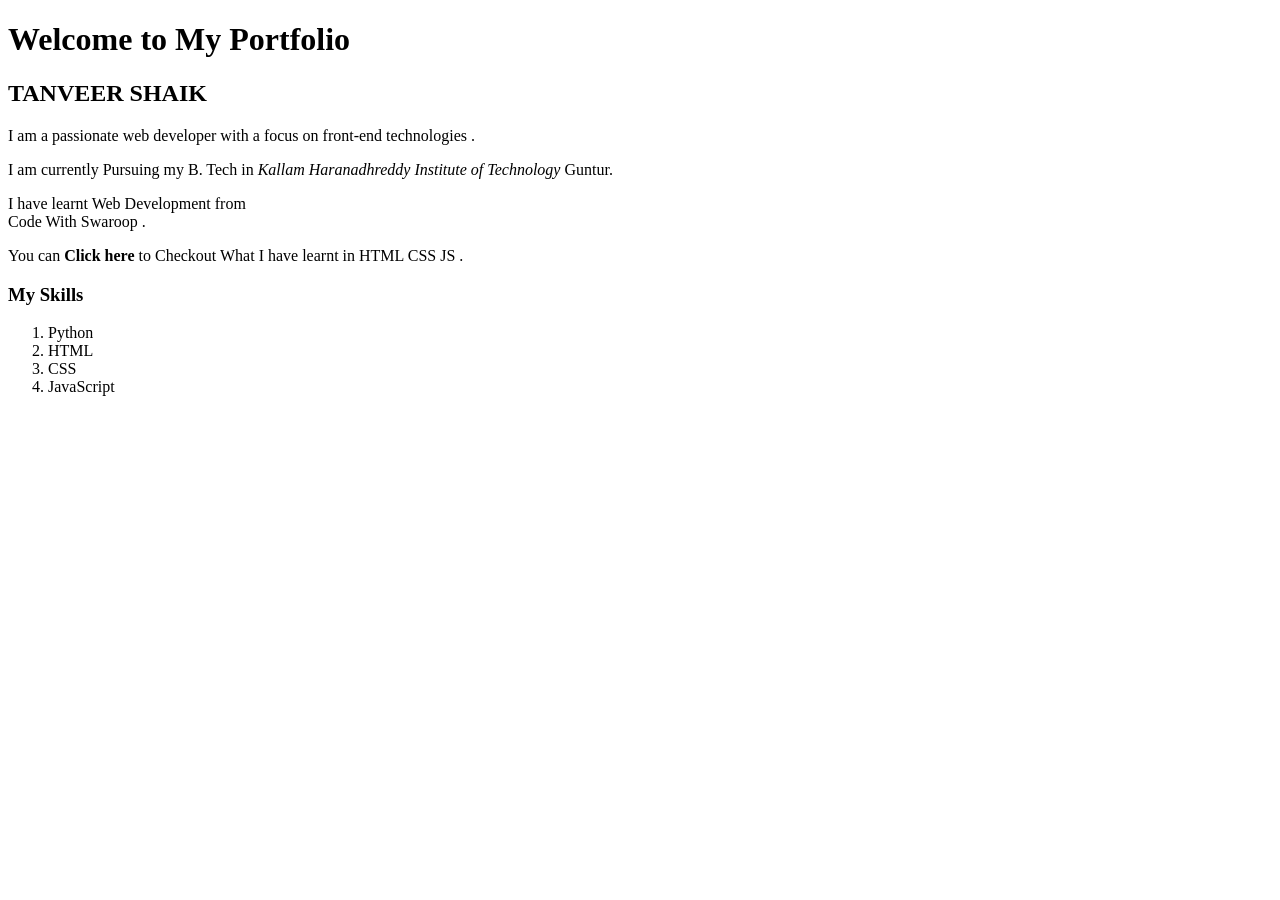
<file: Day_1/index.html>
<!DOCTYPE html>
<html lang="en">
<head>
    <meta charset="UTF-8">
    <meta name="viewport" content="width=device-width, initial-scale=1.0">
    <title>Document</title>
</head>
<body>
    <h1>Welcome to My Portfolio</h1>

    <h2>TANVEER SHAIK</h2>
    <p>I am a passionate web developer with a focus on front-end technologies .</p>

    <p>I am currently Pursuing my B. Tech in <em>Kallam Haranadhreddy Institute of Technology</em> Guntur.</p>
    <p>I have learnt Web Development from <br> Code With Swaroop .</p>
    <p>You can <strong>Click here</strong> to Checkout What I have learnt in HTML CSS JS .</p>

    <h3>My Skills</h3>
    <ol>
        <li>Python</li>
        <li>HTML</li>
        <li>CSS</li>
        <li>JavaScript</li>
    </ol>
</body>
</html>
</file>
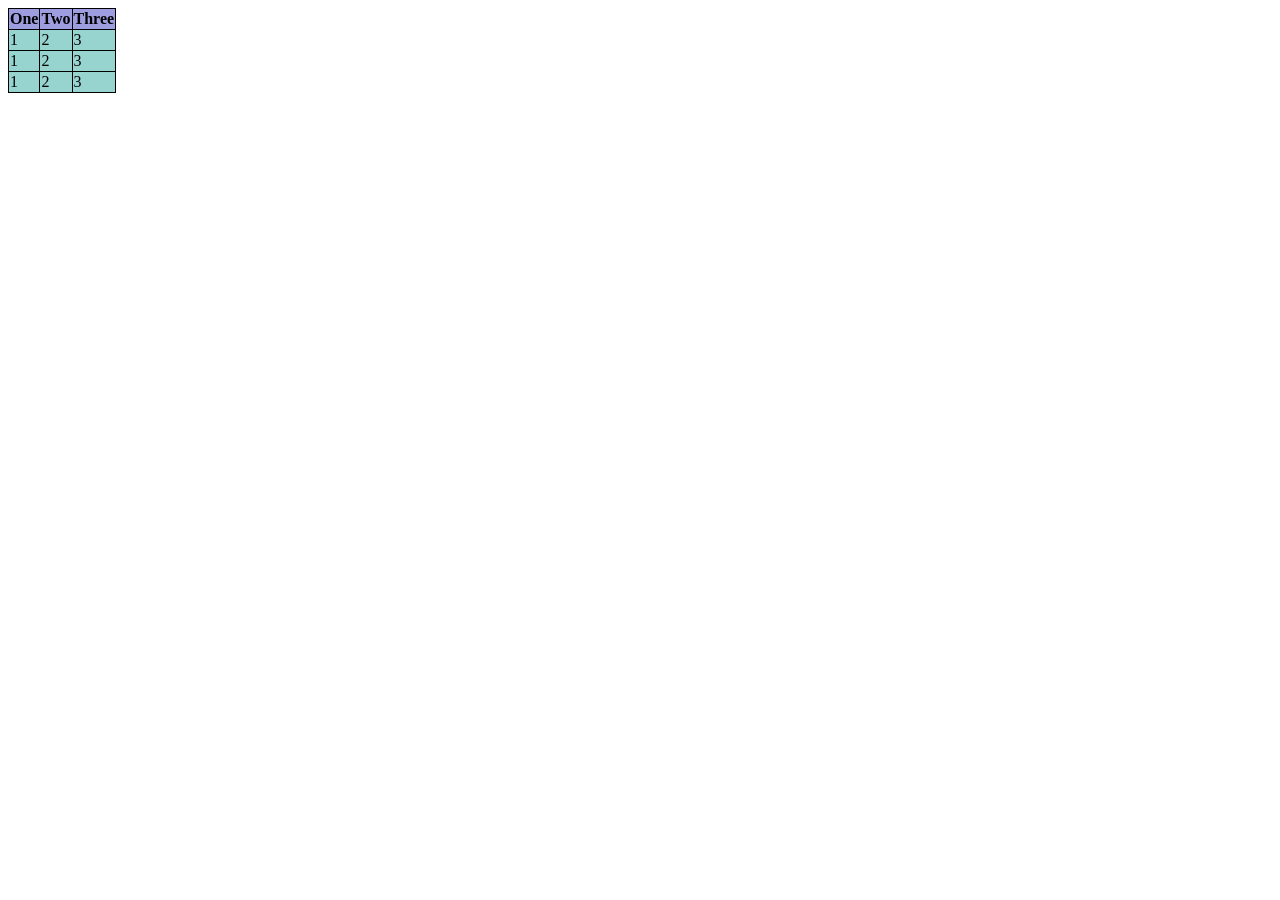
<file: Day_3/index.html>
<!DOCTYPE html>
<html lang="en">
<head>
    <meta charset="UTF-8">
    <meta name="viewport" content="width=device-width, initial-scale=1.0">
    <title>Document</title>

    <style>
        /* .table1 {
            border-collapse: collapse;
        }

        .rows,td {
            background-color: rgb(134, 99, 148);
            border: 2px solid black;
        } */
        th {
            background-color: rgb(157, 157, 224);
        }
        td {
            background-color: rgb(151, 212, 207);
        }
         table,td,tr,th {
            border: 1px solid black;
            border-collapse:collapse;
         }


        
    </style>
</head>
<body>
    <table class="table1">
        <th  >One</th>
        <th>Two</th>
        <th>Three</th>
    <tr class="rows">
        <td>1</td>
        <td>2</td>
        <td>3</td>
    </tr>
    <tr class="rows">
        <td>1</td>
        <td>2</td>
        <td>3</td>
    </tr>
    <tr class="rows" >
        <td>1</td>
        <td>2</td>
        <td>3</td>
    </tr>
    </table>
</body>
</html>
</file>
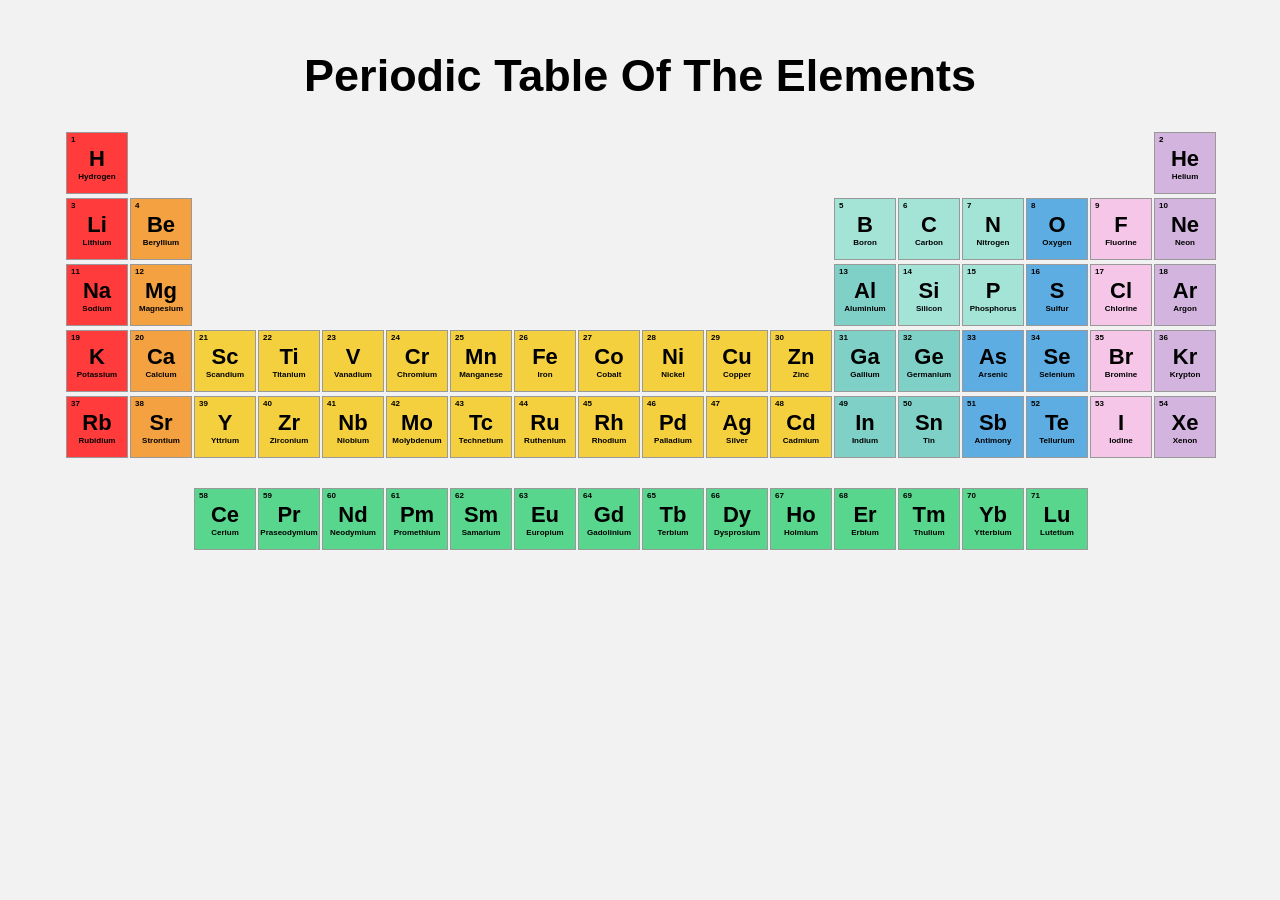
<file: Day_4/index.html>
<!DOCTYPE html>
<html lang="en">
<head>
<meta charset="UTF-8">
<meta name="viewport" content="width=device-width, initial-scale=1.0">
<title>Periodic Table</title>

<style>

body{
    margin:0;
    padding:20px;
    background:#f2f2f2;
    font-family:Arial, sans-serif;
}

h1{
    text-align:center;
    margin-bottom:30px;
    font-size:45px;
}

.table{
    display:grid;
    grid-template-columns:repeat(18,60px);
    gap:4px;
    justify-content:center;
}

.element{
    width:60px;
    height:60px;
    border:1px solid #999;
    display:flex;
    flex-direction:column;
    justify-content:center;
    align-items:center;
    font-size:10px;
    font-weight:bold;
    position:relative;
    transition:0.3s;
}

.element:hover{
    transform:scale(1.1);
    z-index:10;
}

.number{
    position:absolute;
    top:2px;
    left:4px;
    font-size:8px;
}

.symbol{
    font-size:22px;
}

.name{
    font-size:8px;
}

/* COLORS */

.alkali{
    background:#ff3b3b;
}

.alkaline{
    background:#f4a142;
}

.transition{
    background:#f4d03f;
}

.post{
    background:#7fd1c7;
}

.metalloid{
    background:#5dade2;
}

.nonmetal{
    background:#a3e4d7;
}

.halogen{
    background:#f5c6e7;
}

.noble{
    background:#d2b4de;
}

.lanthanoid{
    background:#58d68d;
}

.actinoid{
    background:#52be80;
}

.empty{
    visibility:hidden;
}

.bottom{
    margin-top:30px;
}

</style>
</head>

<body>

<h1>Periodic Table Of The Elements</h1>

<div class="table">

<!-- ROW 1 -->
<div class="element alkali">
<div class="number">1</div>
<div class="symbol">H</div>
<div class="name">Hydrogen</div>
</div>

<div class="empty"></div>
<div class="empty"></div>
<div class="empty"></div>
<div class="empty"></div>
<div class="empty"></div>
<div class="empty"></div>
<div class="empty"></div>
<div class="empty"></div>
<div class="empty"></div>
<div class="empty"></div>
<div class="empty"></div>
<div class="empty"></div>
<div class="empty"></div>
<div class="empty"></div>
<div class="empty"></div> 
<div class="empty"></div>

<div class="element noble">
<div class="number">2</div>
<div class="symbol">He</div>
<div class="name">Helium</div>
</div>

<!-- ROW 2 -->
<div class="element alkali">
<div class="number">3</div>
<div class="symbol">Li</div>
<div class="name">Lithium</div>
</div>

<div class="element alkaline">
<div class="number">4</div>
<div class="symbol">Be</div>
<div class="name">Beryllium</div>
</div>

<div class="empty"></div>
<div class="empty"></div>
<div class="empty"></div>
<div class="empty"></div>
<div class="empty"></div>
<div class="empty"></div>
<div class="empty"></div>
<div class="empty"></div>
<div class="empty"></div>
<div class="empty"></div>

<div class="element nonmetal">
<div class="number">5</div>
<div class="symbol">B</div>
<div class="name">Boron</div>
</div>

<div class="element nonmetal">
<div class="number">6</div>
<div class="symbol">C</div>
<div class="name">Carbon</div>
</div>

<div class="element nonmetal">
<div class="number">7</div>
<div class="symbol">N</div>
<div class="name">Nitrogen</div>
</div>

<div class="element metalloid">
<div class="number">8</div>
<div class="symbol">O</div>
<div class="name">Oxygen</div>
</div>

<div class="element halogen">
<div class="number">9</div>
<div class="symbol">F</div>
<div class="name">Fluorine</div>
</div>

<div class="element noble">
<div class="number">10</div>
<div class="symbol">Ne</div>
<div class="name">Neon</div>
</div>

<!-- ROW 3 -->

<div class="element alkali">
<div class="number">11</div>
<div class="symbol">Na</div>
<div class="name">Sodium</div>
</div>

<div class="element alkaline">
<div class="number">12</div>
<div class="symbol">Mg</div>
<div class="name">Magnesium</div>
</div>

<div class="empty"></div>
<div class="empty"></div>
<div class="empty"></div>
<div class="empty"></div>
<div class="empty"></div>
<div class="empty"></div>
<div class="empty"></div>
<div class="empty"></div>
<div class="empty"></div>
<div class="empty"></div>

<div class="element post">
<div class="number">13</div>
<div class="symbol">Al</div>
<div class="name">Aluminium</div>
</div>

<div class="element nonmetal">
<div class="number">14</div>
<div class="symbol">Si</div>
<div class="name">Silicon</div>
</div>

<div class="element nonmetal">
<div class="number">15</div>
<div class="symbol">P</div>
<div class="name">Phosphorus</div>
</div>

<div class="element metalloid">
<div class="number">16</div>
<div class="symbol">S</div>
<div class="name">Sulfur</div>
</div>

<div class="element halogen">
<div class="number">17</div>
<div class="symbol">Cl</div>
<div class="name">Chlorine</div>
</div>

<div class="element noble">
<div class="number">18</div>
<div class="symbol">Ar</div>
<div class="name">Argon</div>
</div>

<!-- ROW 4 -->

<div class="element alkali">
<div class="number">19</div>
<div class="symbol">K</div>
<div class="name">Potassium</div>
</div>

<div class="element alkaline">
<div class="number">20</div>
<div class="symbol">Ca</div>
<div class="name">Calcium</div>
</div>

<div class="element transition">
<div class="number">21</div>
<div class="symbol">Sc</div>
<div class="name">Scandium</div>
</div>

<div class="element transition">
<div class="number">22</div>
<div class="symbol">Ti</div>
<div class="name">Titanium</div>
</div>

<div class="element transition">
<div class="number">23</div>
<div class="symbol">V</div>
<div class="name">Vanadium</div>
</div>

<div class="element transition">
<div class="number">24</div>
<div class="symbol">Cr</div>
<div class="name">Chromium</div>
</div>

<div class="element transition">
<div class="number">25</div>
<div class="symbol">Mn</div>
<div class="name">Manganese</div>
</div>

<div class="element transition">
<div class="number">26</div>
<div class="symbol">Fe</div>
<div class="name">Iron</div>
</div>

<div class="element transition">
<div class="number">27</div>
<div class="symbol">Co</div>
<div class="name">Cobalt</div>
</div>

<div class="element transition">
<div class="number">28</div>
<div class="symbol">Ni</div>
<div class="name">Nickel</div>
</div>

<div class="element transition">
<div class="number">29</div>
<div class="symbol">Cu</div>
<div class="name">Copper</div>
</div>

<div class="element transition">
<div class="number">30</div>
<div class="symbol">Zn</div>
<div class="name">Zinc</div>
</div>

<div class="element post">
<div class="number">31</div>
<div class="symbol">Ga</div>
<div class="name">Gallium</div>
</div>

<div class="element post">
<div class="number">32</div>
<div class="symbol">Ge</div>
<div class="name">Germanium</div>
</div>

<div class="element metalloid">
<div class="number">33</div>
<div class="symbol">As</div>
<div class="name">Arsenic</div>
</div>

<div class="element metalloid">
<div class="number">34</div>
<div class="symbol">Se</div>
<div class="name">Selenium</div>
</div>

<div class="element halogen">
<div class="number">35</div>
<div class="symbol">Br</div>
<div class="name">Bromine</div>
</div>

<div class="element noble">
<div class="number">36</div>
<div class="symbol">Kr</div>
<div class="name">Krypton</div>
</div>

<!-- Row 5 -->

<div class="element alkali">
<div class="number">37</div>
<div class="symbol">Rb</div>
<div class="name">Rubidium</div>
</div>

<div class="element alkaline">
<div class="number">38</div>
<div class="symbol">Sr</div>
<div class="name">Strontium</div>
</div>

<div class="element transition">
<div class="number">39</div>
<div class="symbol">Y</div>
<div class="name">Yttrium</div>
</div>

<div class="element transition">
<div class="number">40</div>
<div class="symbol">Zr</div>
<div class="name">Zirconium</div>
</div>

<div class="element transition">
<div class="number">41</div>
<div class="symbol">Nb</div>
<div class="name">Niobium</div>
</div>

<div class="element transition">
<div class="number">42</div>
<div class="symbol">Mo</div>
<div class="name">Molybdenum</div>
</div>

<div class="element transition">
<div class="number">43</div>
<div class="symbol">Tc</div>
<div class="name">Technetium</div>
</div>

<div class="element transition">
<div class="number">44</div>
<div class="symbol">Ru</div>
<div class="name">Ruthenium</div>
</div>

<div class="element transition">
<div class="number">45</div>
<div class="symbol">Rh</div>
<div class="name">Rhodium</div>
</div>

<div class="element transition">
<div class="number">46</div>
<div class="symbol">Pd</div>
<div class="name">Palladium</div>
</div>

<div class="element transition">
<div class="number">47</div>
<div class="symbol">Ag</div>
<div class="name">Silver</div>
</div>

<div class="element transition">
<div class="number">48</div>
<div class="symbol">Cd</div>
<div class="name">Cadmium</div>
</div>

<div class="element post">
<div class="number">49</div>
<div class="symbol">In</div>
<div class="name">Indium</div>
</div>

<div class="element post">
<div class="number">50</div>
<div class="symbol">Sn</div>
<div class="name">Tin</div>
</div>

<div class="element metalloid">
<div class="number">51</div>
<div class="symbol">Sb</div>
<div class="name">Antimony</div>
</div>

<div class="element metalloid">
<div class="number">52</div>
<div class="symbol">Te</div>
<div class="name">Tellurium</div>
</div>

<div class="element halogen">
<div class="number">53</div>
<div class="symbol">I</div>
<div class="name">Iodine</div>
</div>

<div class="element noble">
<div class="number">54</div>
<div class="symbol">Xe</div>
<div class="name">Xenon</div>
</div>






</div>

<!-- BOTTOM ROWS -->

<div class="table bottom">

<div class="empty"></div>
<div class="empty"></div>

<div class="element lanthanoid">
<div class="number">58</div>
<div class="symbol">Ce</div>
<div class="name">Cerium</div>
</div>

<div class="element lanthanoid">
<div class="number">59</div>
<div class="symbol">Pr</div>
<div class="name">Praseodymium</div>
</div>

<div class="element lanthanoid">
<div class="number">60</div>
<div class="symbol">Nd</div>
<div class="name">Neodymium</div>
</div>

<div class="element lanthanoid">
<div class="number">61</div>
<div class="symbol">Pm</div>
<div class="name">Promethium</div>
</div>

<div class="element lanthanoid">
<div class="number">62</div>
<div class="symbol">Sm</div>
<div class="name">Samarium</div>
</div>

<div class="element lanthanoid">
<div class="number">63</div>
<div class="symbol">Eu</div>
<div class="name">Europium</div>
</div>

<div class="element lanthanoid">
<div class="number">64</div>
<div class="symbol">Gd</div>
<div class="name">Gadolinium</div>
</div>

<div class="element lanthanoid">
<div class="number">65</div>
<div class="symbol">Tb</div>
<div class="name">Terbium</div>
</div>

<div class="element lanthanoid">
<div class="number">66</div>
<div class="symbol">Dy</div>
<div class="name">Dysprosium</div>
</div>

<div class="element lanthanoid">
<div class="number">67</div>
<div class="symbol">Ho</div>
<div class="name">Holmium</div>
</div>

<div class="element lanthanoid">
<div class="number">68</div>
<div class="symbol">Er</div>
<div class="name">Erbium</div>
</div>

<div class="element lanthanoid">
<div class="number">69</div>
<div class="symbol">Tm</div>
<div class="name">Thulium</div>
</div>

<div class="element lanthanoid">
<div class="number">70</div>
<div class="symbol">Yb</div>
<div class="name">Ytterbium</div>
</div>

<div class="element lanthanoid">
<div class="number">71</div>
<div class="symbol">Lu</div>
<div class="name">Lutetium</div>
</div>

</div>

</body>
</html>
</file>
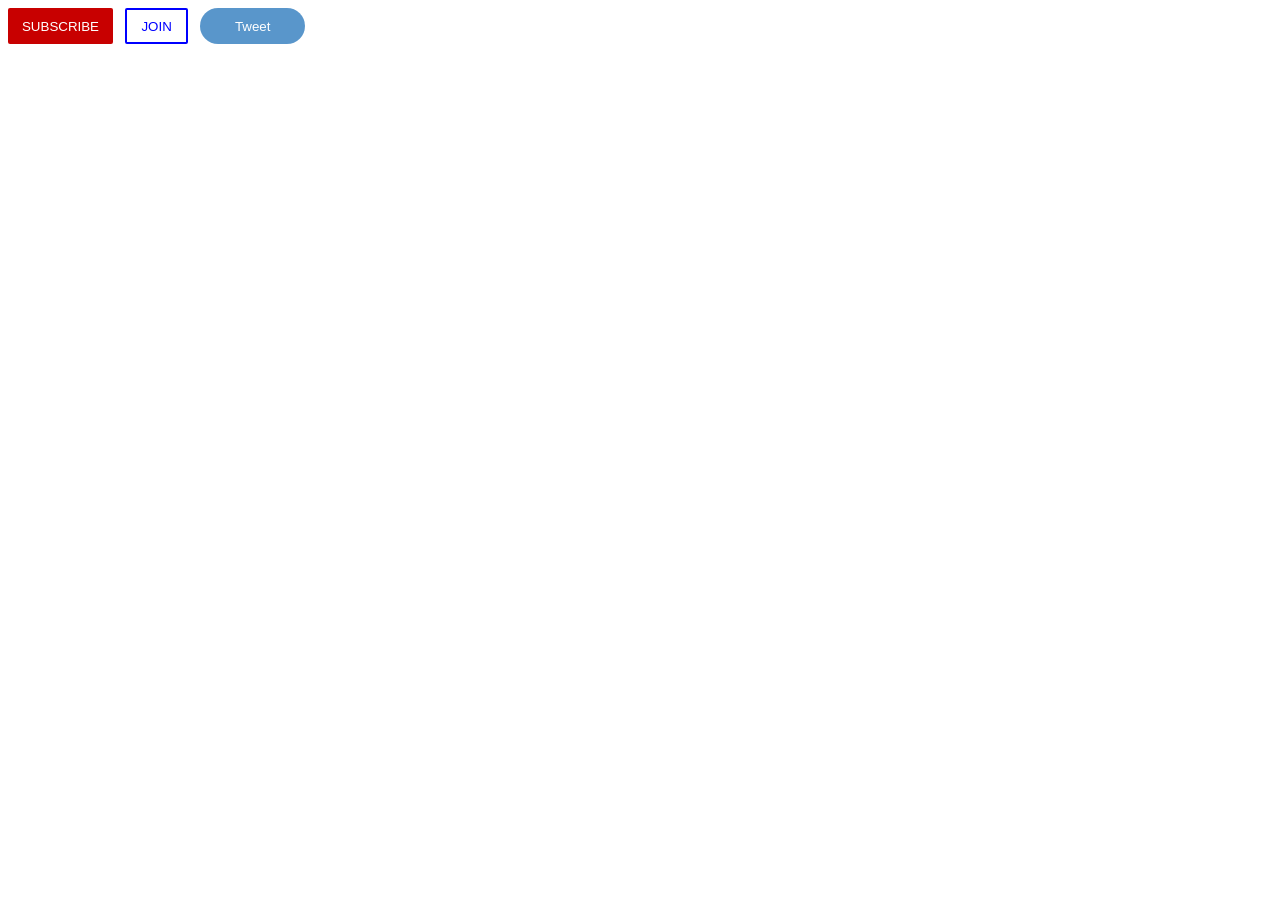
<file: button.html>
<!DOCTYPE html>
<html lang="en">
<head>
    <meta charset="UTF-8">
    <meta name="viewport" content="width=device-width, initial-scale=1.0">
    <title>Document</title>
    <link rel="stylesheet" href="style.css">
</head>
<body>
    
    <button class="subscribe-button">SUBSCRIBE</button>
    <button class="join-button">JOIN</button>
    <button class="tweet">Tweet</button>

</body>
</html>
</file>
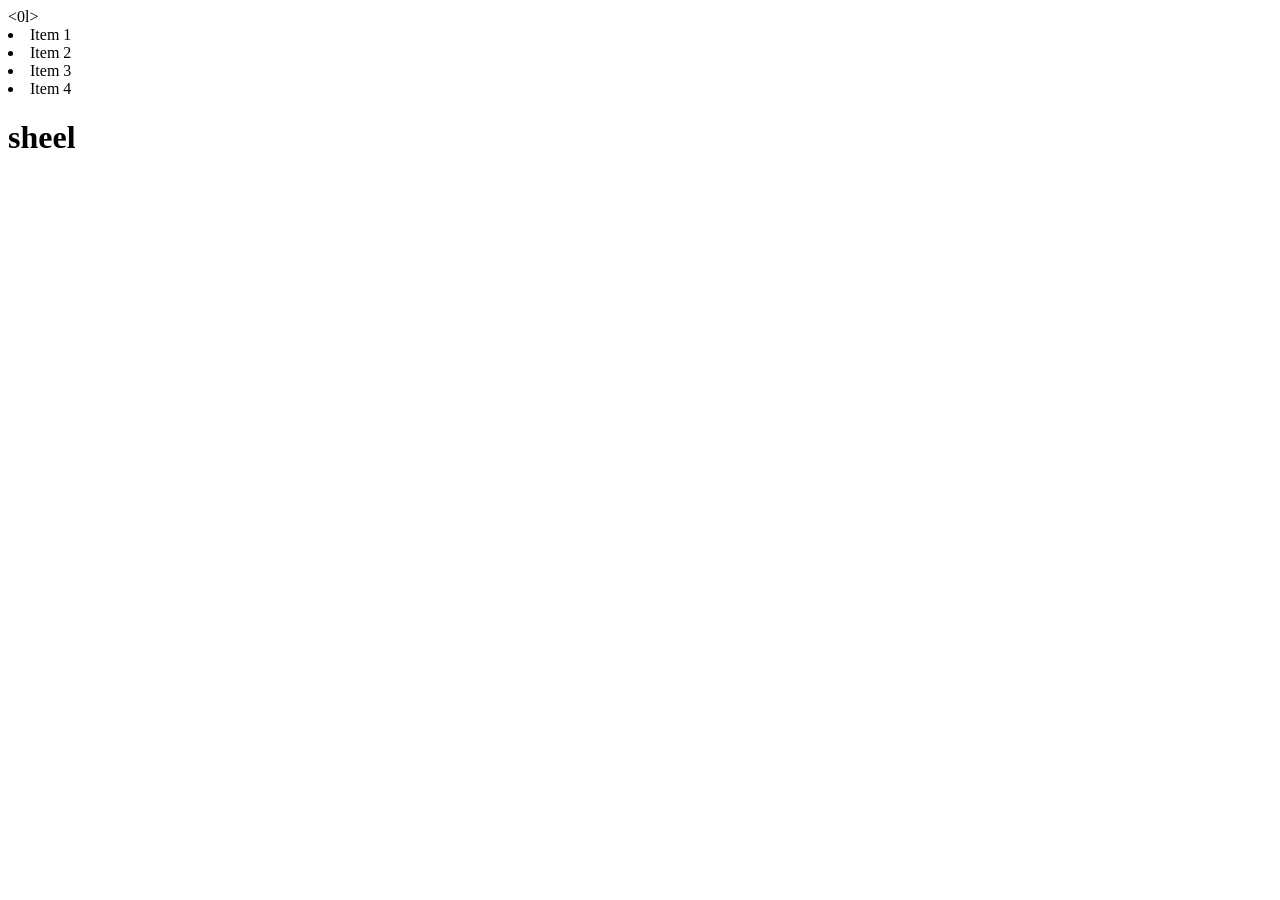
<file: Day_2/day2.html>
<!DOCTYPE html>
<html lang="en">
<head>
    <meta charset="UTF-8">
    <meta name="viewport" content="width=device-width, initial-scale=1.0">
    <title>Document</title>
</head>
<body>
    <0l>
        <li>Item 1</li>
        <li>Item 2</li>
        <li>Item 3</li>
        <li>Item 4</li>
    </0l>

    <h1>sheel</h1>
    <h2
</body>
</html>
</file>
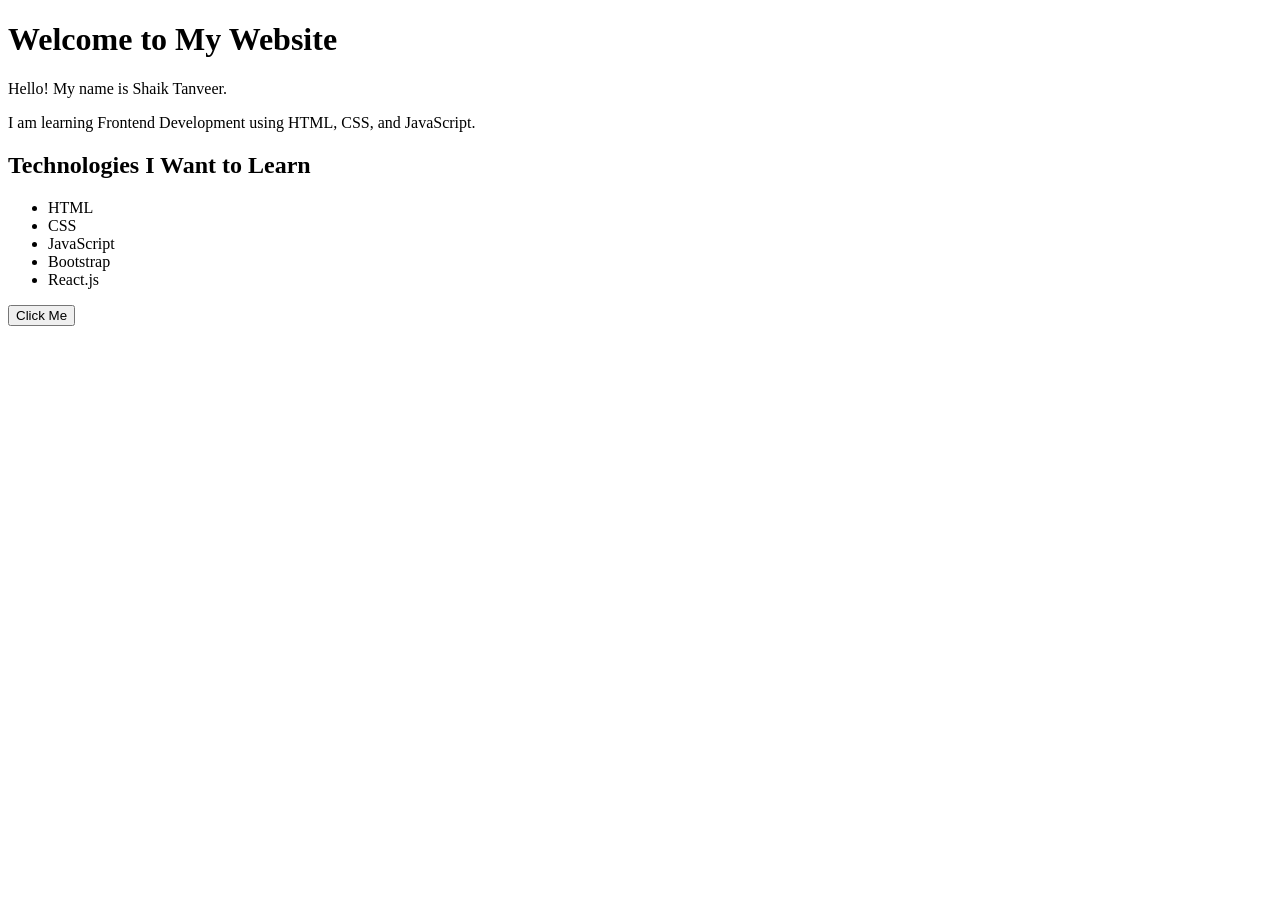
<file: Day_3/form.html>
<!DOCTYPE html>
<html lang="en">
<head>
    <meta charset="UTF-8">
    <meta name="viewport" content="width=device-width, initial-scale=1.0">
    <title>My First Web Page</title>
</head>
<body>

    <h1>Welcome to My Website</h1>

    <p>Hello! My name is Shaik Tanveer.</p>

    <p>I am learning Frontend Development using HTML, CSS, and JavaScript.</p>

    <h2>Technologies I Want to Learn</h2>

    <ul>
        <li>HTML</li>
        <li>CSS</li>
        <li>JavaScript</li>
        <li>Bootstrap</li>
        <li>React.js</li>
    </ul>

    <button>Click Me</button>

</body>
</html>
</file>
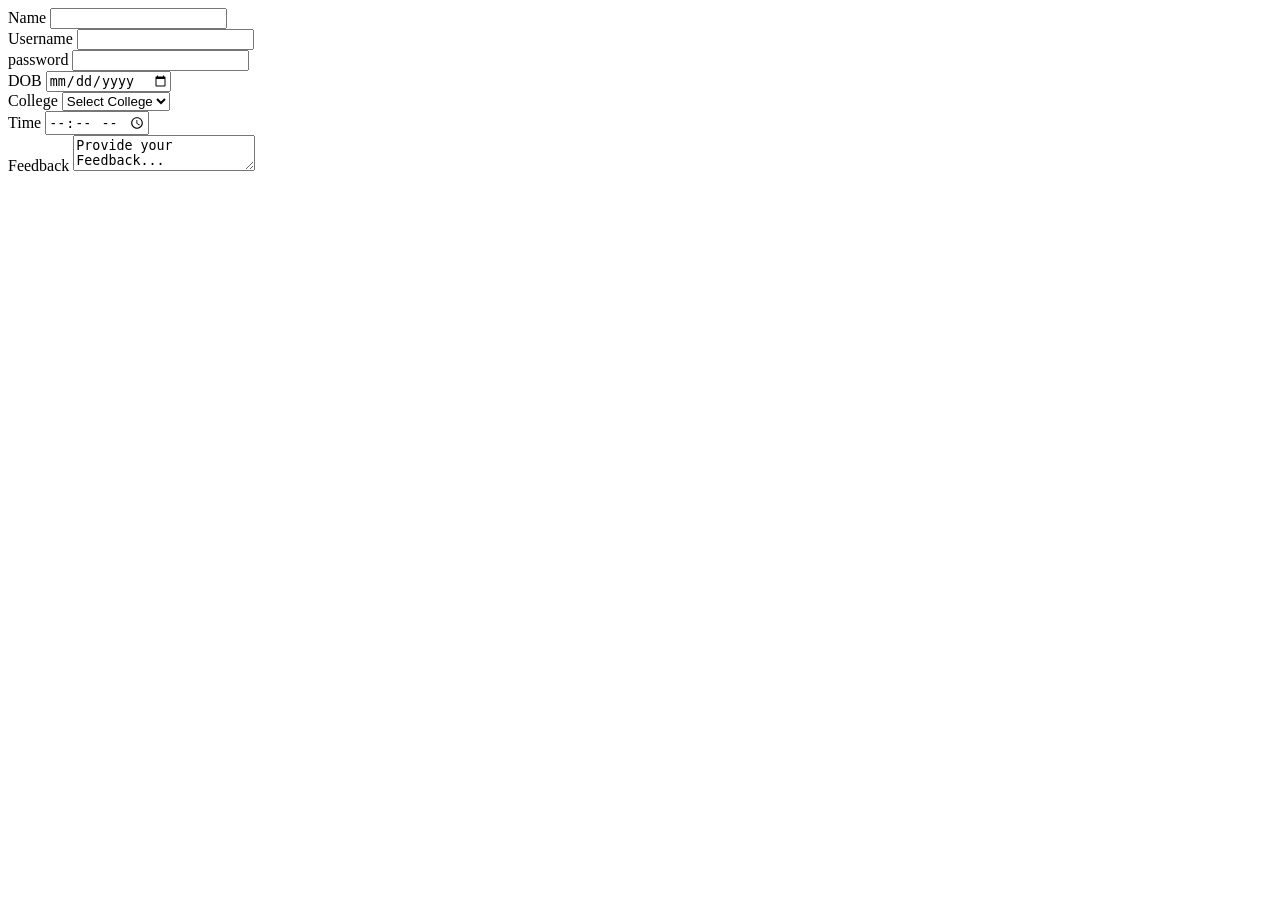
<file: Day_4/day1.html>
<!DOCTYPE html>
<html lang="en">
<head>
    <meta charset="UTF-8">
    <meta name="viewport" content="width=device-width, initial-scale=1.0">
    <title>Document</title>
</head>
<body>
   <div class="main">
    <form action="submit">
        <div class="personal-details">
            <div>
        <label for="name">Name</label>
        <input type="text"></div>
        <div>
        <label for="name">Username</label>
        <input type="text"></div>
        <label for="name">password</label>
        <input type="password">
        <div>
        <label for="">DOB</label>
        <input type="date" name="" id=""></div>
        <div class="details">
            <label for="">College</label>
        <select name="" id="">
            <option value="">Select College</option>
        </select>
        </div>
        <div>
        <label for="">Time</label>
        <input type="time" name="" id="">
        </div>
        <div>
        <label for="">Feedback</label>
        <textarea name="Feedback" id="">Provide your Feedback...</textarea>
        </div>
        
        

        
    </form>
   </div> 
</body>
</html>
</file>
<file: style.css>
.subscribe-button {
    background-color: rgb(200, 0, 0);
    color: white;
    height: 36px;
    width: 105px;
    border: none;
    border-radius: 2px;
    cursor: pointer;
}

.join-button{
    background-color: white;
    color: blue;
    border-color: blue;
    height: 36px;
    width: 5%;
    border-style: solid;
    border-radius: 2px;
    cursor: pointer;
    margin-right: 8px;
    margin-left: 8px;
}

.tweet{
    background-color: rgba(55, 129, 193, 0.826);
    color: white;
    border: none;
    border-radius: 50px;
    height: 36px;
    width: 105px;
}
</file>
